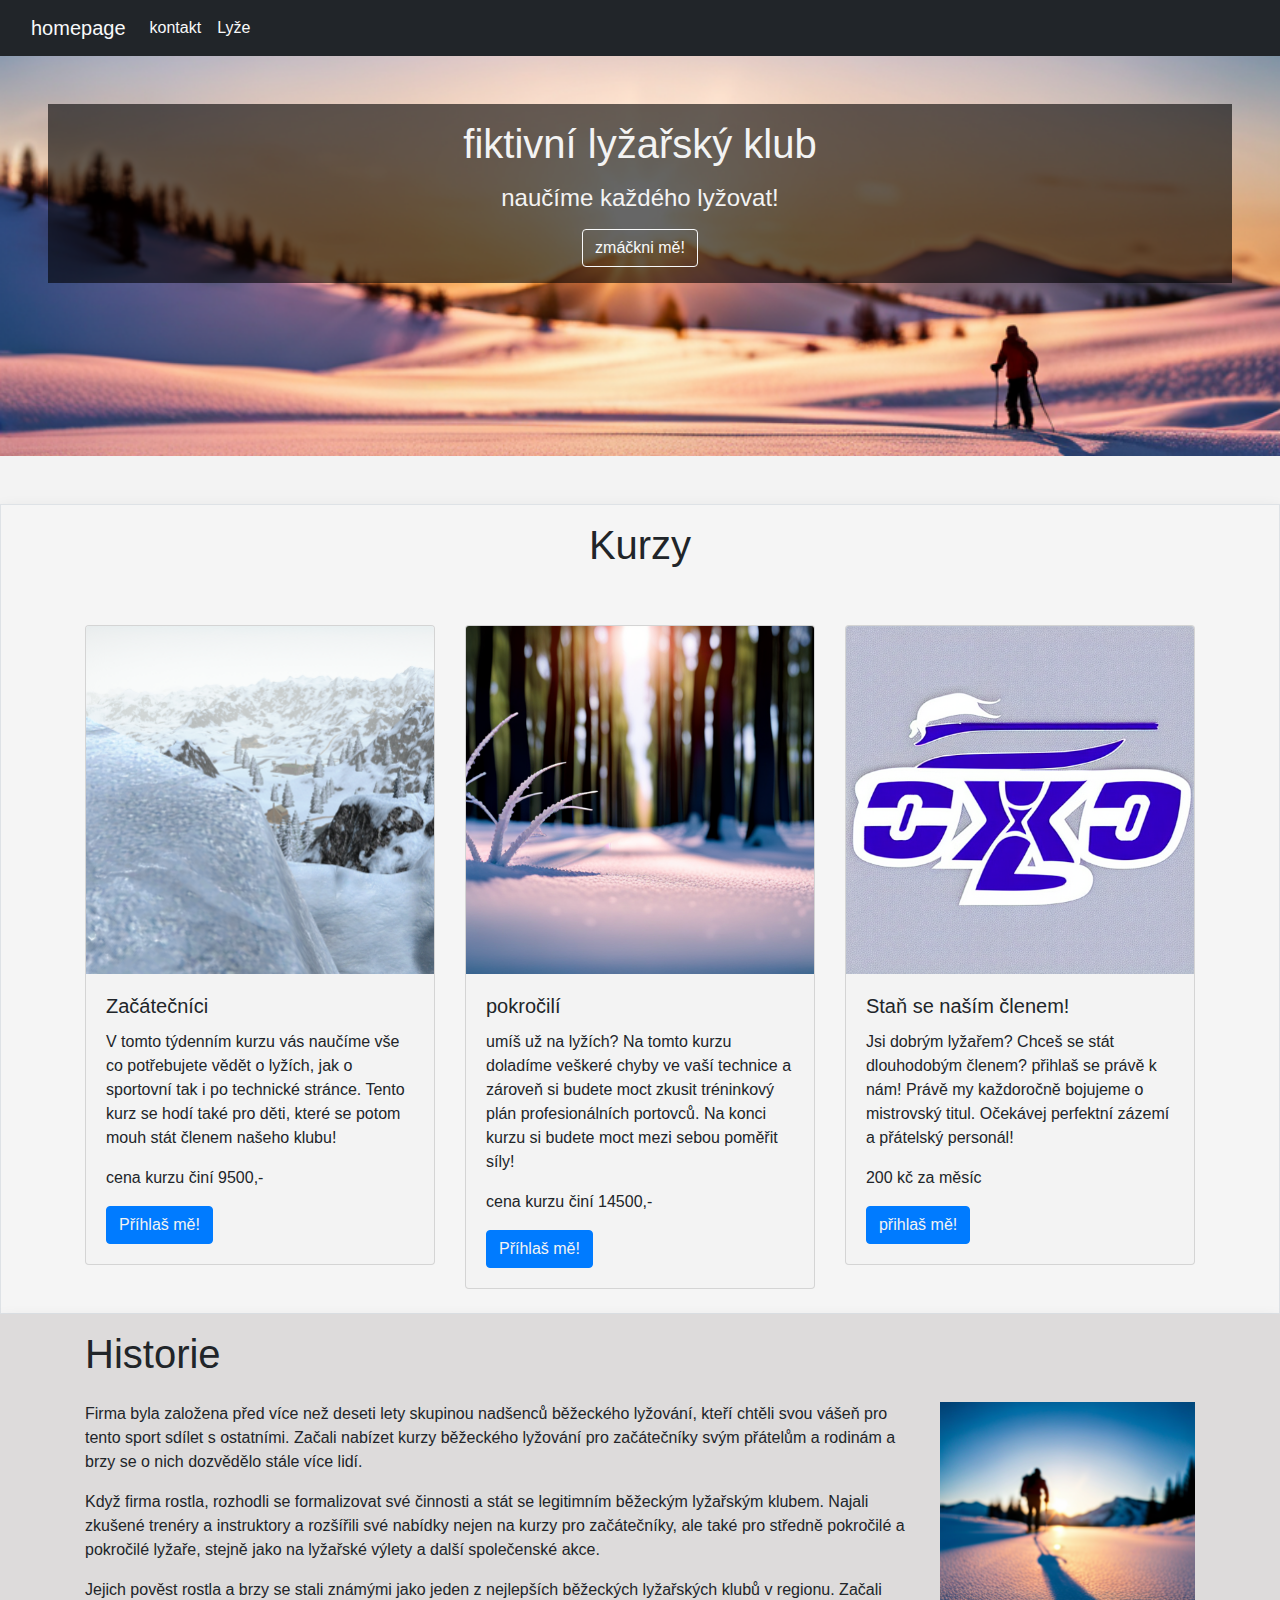
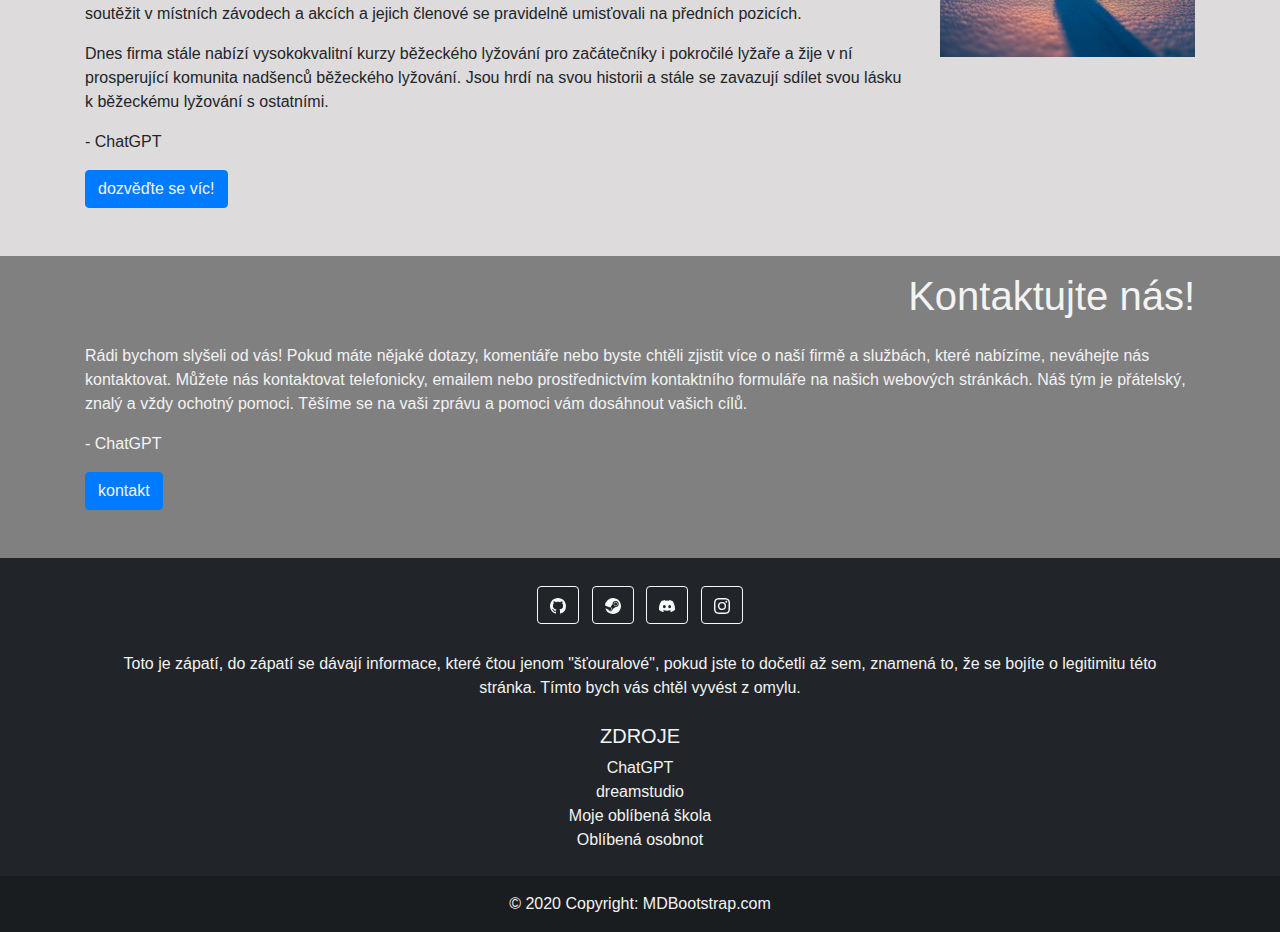
<file: index.html>
<!DOCTYPE html>
<html lang="en">

<head>

    <meta charset="UTF-8">
    <meta http-equiv="X-UA-Compatible" content="IE=edge">
    <meta name="viewport" content="width=device-width, initial-scale=1.0">
    <title>homepage</title>
   <link rel="stylesheet" href="./bootstrap.min.css">
        <script src="kontak.js"></script>
        <link rel="stylesheet" href="./style.css">      


<body>
  
    <!-- bootstrap link -->
    <script src="https://cdn.jsdelivr.net/npm/bootstrap@5.2.3/dist/js/bootstrap.bundle.min.js"
        integrity="sha384-kenU1KFdBIe4zVF0s0G1M5b4hcpxyD9F7jL+jjXkk+Q2h455rYXK/7HAuoJl+0I4"
        crossorigin="anonymous"></script>


    <!-- navbar -->
    <nav class="navbar navbar-expand-lg bg-body-tertiary navbar-dark bg-dark">
        <div class="container-fluid ps-5">
            <a class="navbar-brand text-light" href="index.html">homepage</a>
            <button class="navbar-toggler  " type="button" data-bs-toggle="collapse" data-bs-target="#navbarNavDropdown"
                aria-controls="navbarNavDropdown" aria-expanded="false" aria-label="Toggle navigation">
                <span class="navbar-toggler-icon text-white"></span>
            </button>
            <div class="collapse navbar-collapse " id="navbarNavDropdown">
                <ul class="navbar-nav">
                    <li class="nav-item">
                        <a class="nav-link active text-secondary text-light" aria-current="page"
                            href="./sekundarnistranka.html">kontakt</a>
                    </li>
                    <li class="nav-item">
                        <a class="nav-link active text-light" aria-current="page" href="./dalsistarnka.html">Lyže</a>
                    </li>
              
                </ul>
            </div>
        </div>
    </nav>



    <header>
      

        <div class="p-5 text-center bg-image mb-5" style="
          background-image: url('./assets/images/niceski.png');
          height: 400px;
          
        ">
          
            <div class="mask" style="background-color: rgba(0, 0, 0, 0.6);">
              
                <div class="d-flex justify-content-center align-items-center h-100">
                    <div class="text-white">
                      

                      <div class="container py-3">
                        <h1 class="mb-3">fiktivní lyžařský klub</h1>
                        <h4 class="mb-3">naučíme každého lyžovat!</h4>
                        
                        <button class="btn btn-outline-light" onClick="playMyAudio()">zmáčkni mě!</button>
                      </div>
                        
                    </div>
                </div>
              
            </div>
        </div>

    </header>


<section class="container-fluid shadow border" style="background-color: whitesmoke;">
    
      <div class="container">
            <div class="d-flex justify-content-center pt-3 h-100">
              <h1 >Kurzy</h1>
            </div>
        <div class="row justify-content-evenly collum-gap-3">

            <div class="col-sm-12 col-md-6 col-lg-4  mt-5">
                <div class="card" style="width: 100%;">
                    <img src="./assets/images/sněžka.png" class="card-img-top" alt="...">
                    <div class="card-body">
                        <h5 class="card-title">Začátečníci</h5>
                        <p class="card-text">V tomto týdenním kurzu vás naučíme vše co potřebujete vědět o lyžích, jak o sportovní tak i po technické stránce. Tento kurz se hodí také pro děti, které se potom mouh stát členem našeho klubu!</p>
                        <p class="fw-light">cena kurzu činí 9500,-</p>
                        <a href="./dalsistarnka.html" class="btn btn-primary">Příhlaš mě!</a>
                    </div>
                </div>
            </div>

            <div class="col-sm-12 col-md-6 col-lg-4 mt-5">
                <div class="card" style="width: 100%;">
                    <img src="./assets/images/rano.png" class="card-img-top" alt="...">
                    <div class="card-body">
                        <h5 class="card-title">pokročilí</h5>
                        <p class="card-text"> umíš už na lyžích? Na tomto kurzu doladíme veškeré chyby ve vaší technice a zároveň si budete moct zkusit tréninkový plán profesionálních portovců. Na konci kurzu si budete moct mezi sebou poměřit síly!</p>
                        <p class="fw-light">cena kurzu činí 14500,-</p>
                        <a href="./dalsistarnka.html" class="btn btn-primary">Příhlaš mě!</a>
                    </div>
                </div>
            </div>

            <div class="col-sm-12 col-md-6 col-lg-4 my-5">
                <div class="card" style="width: 100%;">
                    <img src="./assets/images/mojeGenerovaneObratky/logo.png" class="card-img-top" alt="...">
                    <div class="card-body">
                        <h5 class="card-title">Staň se naším členem!</h5>
                        <p class="card-text">Jsi dobrým lyžařem? Chceš se stát dlouhodobým členem? přihlaš se právě k nám! Právě my každoročně bojujeme o mistrovský titul. Očekávej perfektní zázemí a přátelský personál!</p>
                        <p class="fw-light">200 kč za měsíc</p>
                        <a href="./dalsistarnka.html" class="btn btn-primary">přihlaš mě!</a>
                    </div>
                </div>
            </div>

        </div>
      </div>
    
  </section>

  <section class="container-fluid shadow " style="background-color: rgb(221, 219, 219);">

  <div class="container">
    <div class="d-flex py-3 ms-3 h-100">
      <h1>Historie</h1>
    </div>
      <div class="row">
        <article class="col-lg-9 col-md-12">
          
          <p>Firma byla založena před více než deseti lety skupinou nadšenců běžeckého lyžování, kteří chtěli svou vášeň pro tento sport sdílet s ostatními. Začali nabízet kurzy běžeckého lyžování pro začátečníky svým přátelům a rodinám a brzy se o nich dozvědělo stále více lidí.</p>

          <p>Když firma rostla, rozhodli se formalizovat své činnosti a stát se legitimním běžeckým lyžařským klubem. Najali zkušené trenéry a instruktory a rozšířili své nabídky nejen na kurzy pro začátečníky, ale také pro středně pokročilé a pokročilé lyžaře, stejně jako na lyžařské výlety a další společenské akce.</p>
          
          <p>Jejich pověst rostla a brzy se stali známými jako jeden z nejlepších běžeckých lyžařských klubů v regionu. Začali soutěžit v místních závodech a akcích a jejich členové se pravidelně umisťovali na předních pozicích.</p>
          
          <p> Dnes firma stále nabízí vysokokvalitní kurzy běžeckého lyžování pro začátečníky i pokročilé lyžaře a žije v ní prosperující komunita nadšenců běžeckého lyžování. Jsou hrdí na svou historii a stále se zavazují sdílet svou lásku k běžeckému lyžování s ostatními.</p>
        <div class="float-start">

          <p class="fw-light fst-italic ms-4"> - ChatGPT</p>
        </div>
          <div class="float-end mb-5">
            <a href="./dalsistarnka.html" class="btn btn-primary">dozvěďte se víc!</a>
          </div>
        </article>
        <div class="col-lg-3 col-md-12 mb-5"> <img src="./assets/images/XCskier.png" alt="" style="width: 100%;"></div>
      </div>
  </div>



</section>


<section class="text-white">

<div class="container-fluid" style="background-color: gray;">
  <div class="container">
      <div class="d-flex justify-content-end py-3  me-5">
        <h1 >Kontaktujte nás!</h1>
      </div>
      
      <article class="clearfix"> 
        <p>
          Rádi bychom slyšeli od vás! Pokud máte nějaké dotazy, komentáře nebo byste chtěli zjistit více o naší firmě a službách, které nabízíme, neváhejte nás kontaktovat. Můžete nás kontaktovat telefonicky, emailem nebo prostřednictvím kontaktního formuláře na našich webových stránkách. Náš tým je přátelský, znalý a vždy ochotný pomoci. Těšíme se na vaši zprávu a pomoci vám dosáhnout vašich cílů.
        </p>

      <div class="float-start">
        <p class="fw-light fst-italic ms-4"> - ChatGPT</p>
      </div>

      <div class="float-end pb-5 me-5">
        <a href="./sekundarnistranka.html" class="btn btn-primary">kontakt</a>
      </div>
    </article>

  </div>
</div>












</section>







   <!-- Footer -->
<footer class="bg-dark text-center text-white">
    <!-- Grid container -->
    <div class="container p-4">
      <!-- Section: Social media -->
      <section class="mb-4">
      
  
       
        <!-- git -->
        <a class="btn btn-outline-light btn-floating m-1" href="https://github.com/Kvalitnipreclik" role="button">
          <svg xmlns="http://www.w3.org/2000/svg" width="16" height="16" fill="currentColor" class="bi bi-github" viewBox="0 0 16 16">
            <path d="M8 0C3.58 0 0 3.58 0 8c0 3.54 2.29 6.53 5.47 7.59.4.07.55-.17.55-.38 0-.19-.01-.82-.01-1.49-2.01.37-2.53-.49-2.69-.94-.09-.23-.48-.94-.82-1.13-.28-.15-.68-.52-.01-.53.63-.01 1.08.58 1.23.82.72 1.21 1.87.87 2.33.66.07-.52.28-.87.51-1.07-1.78-.2-3.64-.89-3.64-3.95 0-.87.31-1.59.82-2.15-.08-.2-.36-1.02.08-2.12 0 0 .67-.21 2.2.82.64-.18 1.32-.27 2-.27.68 0 1.36.09 2 .27 1.53-1.04 2.2-.82 2.2-.82.44 1.1.16 1.92.08 2.12.51.56.82 1.27.82 2.15 0 3.07-1.87 3.75-3.65 3.95.29.25.54.73.54 1.48 0 1.07-.01 1.93-.01 2.2 0 .21.15.46.55.38A8.012 8.012 0 0 0 16 8c0-4.42-3.58-8-8-8z"/>
          </svg>
        </a>
  
        <!-- steam -->
        <a class="btn btn-outline-light btn-floating m-1" href="https://steamcommunity.com/profiles/76561198366047473" role="button">
          <svg xmlns="http://www.w3.org/2000/svg" width="16" height="16" fill="currentColor" class="bi bi-steam" viewBox="0 0 16 16">
            <path d="M.329 10.333A8.01 8.01 0 0 0 7.99 16C12.414 16 16 12.418 16 8s-3.586-8-8.009-8A8.006 8.006 0 0 0 0 7.468l.003.006 4.304 1.769A2.198 2.198 0 0 1 5.62 8.88l1.96-2.844-.001-.04a3.046 3.046 0 0 1 3.042-3.043 3.046 3.046 0 0 1 3.042 3.043 3.047 3.047 0 0 1-3.111 3.044l-2.804 2a2.223 2.223 0 0 1-3.075 2.11 2.217 2.217 0 0 1-1.312-1.568L.33 10.333Z"/>
            <path d="M4.868 12.683a1.715 1.715 0 0 0 1.318-3.165 1.705 1.705 0 0 0-1.263-.02l1.023.424a1.261 1.261 0 1 1-.97 2.33l-.99-.41a1.7 1.7 0 0 0 .882.84Zm3.726-6.687a2.03 2.03 0 0 0 2.027 2.029 2.03 2.03 0 0 0 2.027-2.029 2.03 2.03 0 0 0-2.027-2.027 2.03 2.03 0 0 0-2.027 2.027Zm2.03-1.527a1.524 1.524 0 1 1-.002 3.048 1.524 1.524 0 0 1 .002-3.048Z"/>
          </svg>
        </a>
  
       
  
        <!-- dis -->
        <a class="btn btn-outline-light btn-floating m-1" href="https://discord.gg/RTRDpWV35J" role="button">
          <svg xmlns="http://www.w3.org/2000/svg" width="16" height="16" fill="currentColor" class="bi bi-discord" viewBox="0 0 16 16">
            <path d="M13.545 2.907a13.227 13.227 0 0 0-3.257-1.011.05.05 0 0 0-.052.025c-.141.25-.297.577-.406.833a12.19 12.19 0 0 0-3.658 0 8.258 8.258 0 0 0-.412-.833.051.051 0 0 0-.052-.025c-1.125.194-2.22.534-3.257 1.011a.041.041 0 0 0-.021.018C.356 6.024-.213 9.047.066 12.032c.001.014.01.028.021.037a13.276 13.276 0 0 0 3.995 2.02.05.05 0 0 0 .056-.019c.308-.42.582-.863.818-1.329a.05.05 0 0 0-.01-.059.051.051 0 0 0-.018-.011 8.875 8.875 0 0 1-1.248-.595.05.05 0 0 1-.02-.066.051.051 0 0 1 .015-.019c.084-.063.168-.129.248-.195a.05.05 0 0 1 .051-.007c2.619 1.196 5.454 1.196 8.041 0a.052.052 0 0 1 .053.007c.08.066.164.132.248.195a.051.051 0 0 1-.004.085 8.254 8.254 0 0 1-1.249.594.05.05 0 0 0-.03.03.052.052 0 0 0 .003.041c.24.465.515.909.817 1.329a.05.05 0 0 0 .056.019 13.235 13.235 0 0 0 4.001-2.02.049.049 0 0 0 .021-.037c.334-3.451-.559-6.449-2.366-9.106a.034.034 0 0 0-.02-.019Zm-8.198 7.307c-.789 0-1.438-.724-1.438-1.612 0-.889.637-1.613 1.438-1.613.807 0 1.45.73 1.438 1.613 0 .888-.637 1.612-1.438 1.612Zm5.316 0c-.788 0-1.438-.724-1.438-1.612 0-.889.637-1.613 1.438-1.613.807 0 1.451.73 1.438 1.613 0 .888-.631 1.612-1.438 1.612Z"/>
          </svg>
        </a>
     
<!-- ig -->
      <a class="btn btn-outline-light btn-floating m-1" href="https://www.instagram.com/kouzelna_skolka____/" role="button">
        <svg xmlns="http://www.w3.org/2000/svg" width="16" height="16" fill="currentColor" class="bi bi-instagram" viewBox="0 0 16 16">
          <path d="M8 0C5.829 0 5.556.01 4.703.048 3.85.088 3.269.222 2.76.42a3.917 3.917 0 0 0-1.417.923A3.927 3.927 0 0 0 .42 2.76C.222 3.268.087 3.85.048 4.7.01 5.555 0 5.827 0 8.001c0 2.172.01 2.444.048 3.297.04.852.174 1.433.372 1.942.205.526.478.972.923 1.417.444.445.89.719 1.416.923.51.198 1.09.333 1.942.372C5.555 15.99 5.827 16 8 16s2.444-.01 3.298-.048c.851-.04 1.434-.174 1.943-.372a3.916 3.916 0 0 0 1.416-.923c.445-.445.718-.891.923-1.417.197-.509.332-1.09.372-1.942C15.99 10.445 16 10.173 16 8s-.01-2.445-.048-3.299c-.04-.851-.175-1.433-.372-1.941a3.926 3.926 0 0 0-.923-1.417A3.911 3.911 0 0 0 13.24.42c-.51-.198-1.092-.333-1.943-.372C10.443.01 10.172 0 7.998 0h.003zm-.717 1.442h.718c2.136 0 2.389.007 3.232.046.78.035 1.204.166 1.486.275.373.145.64.319.92.599.28.28.453.546.598.92.11.281.24.705.275 1.485.039.843.047 1.096.047 3.231s-.008 2.389-.047 3.232c-.035.78-.166 1.203-.275 1.485a2.47 2.47 0 0 1-.599.919c-.28.28-.546.453-.92.598-.28.11-.704.24-1.485.276-.843.038-1.096.047-3.232.047s-2.39-.009-3.233-.047c-.78-.036-1.203-.166-1.485-.276a2.478 2.478 0 0 1-.92-.598 2.48 2.48 0 0 1-.6-.92c-.109-.281-.24-.705-.275-1.485-.038-.843-.046-1.096-.046-3.233 0-2.136.008-2.388.046-3.231.036-.78.166-1.204.276-1.486.145-.373.319-.64.599-.92.28-.28.546-.453.92-.598.282-.11.705-.24 1.485-.276.738-.034 1.024-.044 2.515-.045v.002zm4.988 1.328a.96.96 0 1 0 0 1.92.96.96 0 0 0 0-1.92zm-4.27 1.122a4.109 4.109 0 1 0 0 8.217 4.109 4.109 0 0 0 0-8.217zm0 1.441a2.667 2.667 0 1 1 0 5.334 2.667 2.667 0 0 1 0-5.334z"/>
        </svg>
        </a>
      </section>
      <!-- Section: Social media -->
  
      <!-- Section: Form -->
     
  
           
  
         
      <!-- Section: Form -->
  
      <!-- Section: Text -->
      <section class="mb-4">
        <p>
          Toto je zápatí, do zápatí se dávají informace, které čtou jenom "šťouralové", pokud jste to dočetli až sem, znamená to, že se bojíte o legitimitu této stránka. Tímto bych vás chtěl vyvést z omylu.
        </p>
      </section>
      <!-- Section: Text -->
  
      <!-- Section: Links -->
      <section class="">
        <!--Grid row-->
        <div class="row justify-content-center">
          <!--Grid column-->
          <div class=" mb-4 mb-md-0">
            <h5 class="text-uppercase">Zdroje</h5>
  
            <ul class="list-unstyled mb-0">
              <li>
                <a href="https://openai.com/blog/chatgpt" class="text-white">ChatGPT</a>
              </li>
              <li>
                <a href="https://beta.dreamstudio.ai/generate" class="text-white">dreamstudio</a>
              </li>
              <li>
                <a href="https://pslib.cz/" class="text-white">Moje oblíbená škola</a>
              </li>
              <li>
                <a href="https://github.com/MichalStehlik" class="text-white">Oblíbená osobnot</a>
              </li>
            </ul>
          </div>
          <!--Grid column-->
  
          
          <!--Grid column-->
        </div>
        <!--Grid row-->
      </section>
      <!-- Section: Links -->
    </div>
    <!-- Grid container -->
  
    <!-- Copyright -->
    <div class="text-center p-3" style="background-color: rgba(0, 0, 0, 0.2);">
      © 2020 Copyright:
      <a class="text-white" href="https://mdbootstrap.com/">MDBootstrap.com</a>
    </div>
    <!-- Copyright -->
  </footer>
  <!-- Footer -->
</body>
</file>
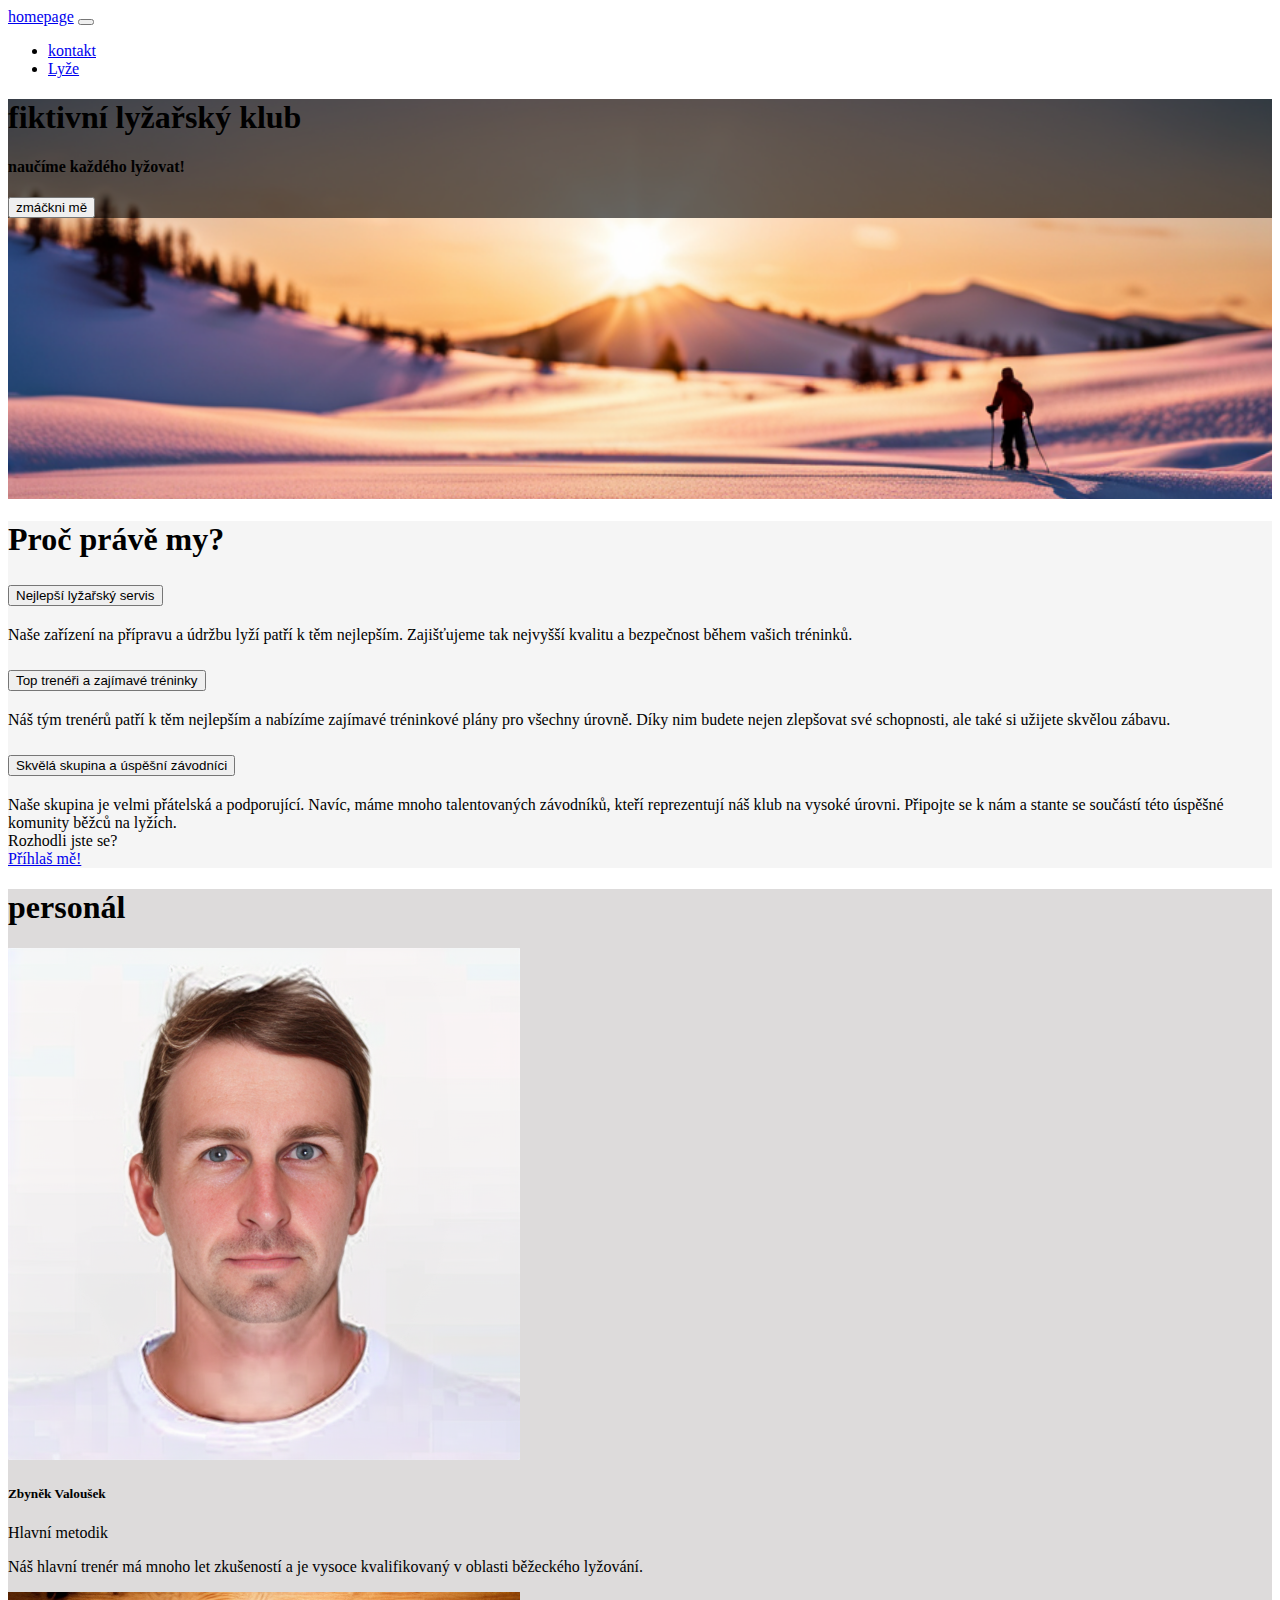
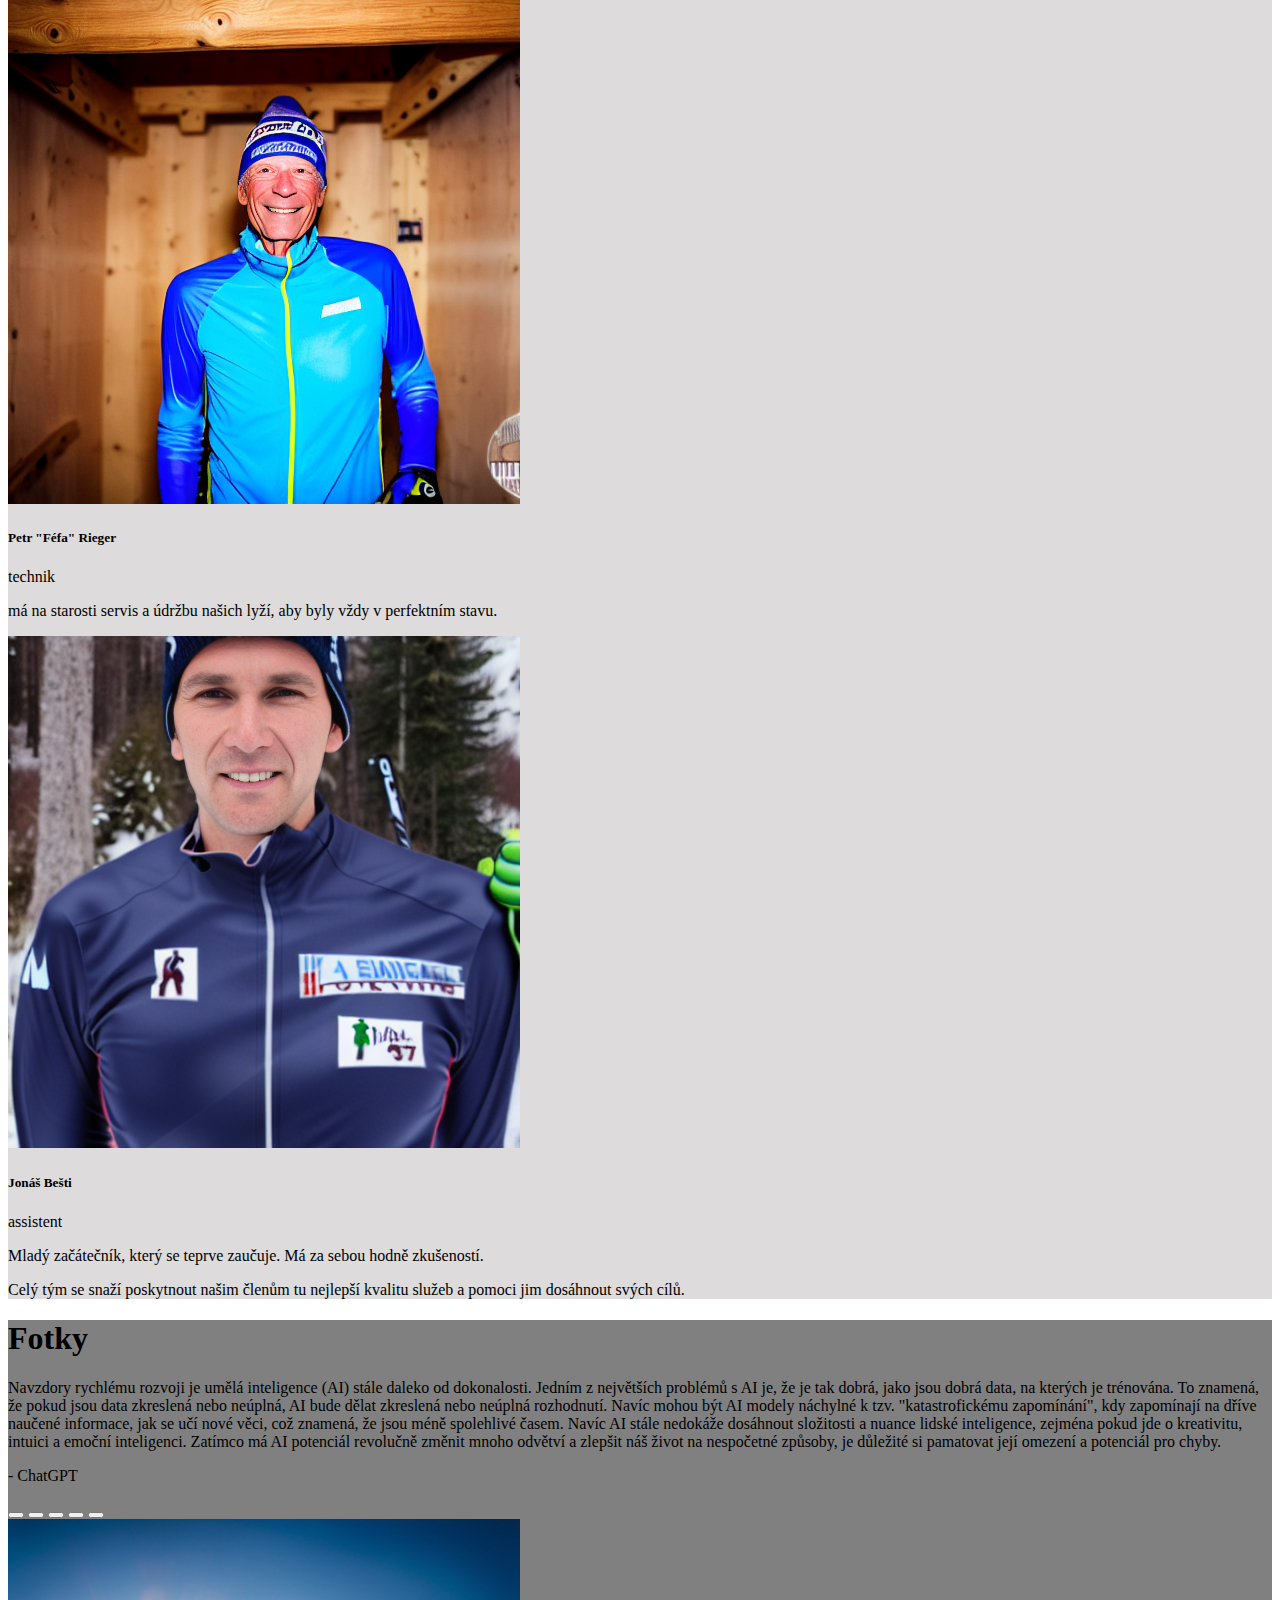
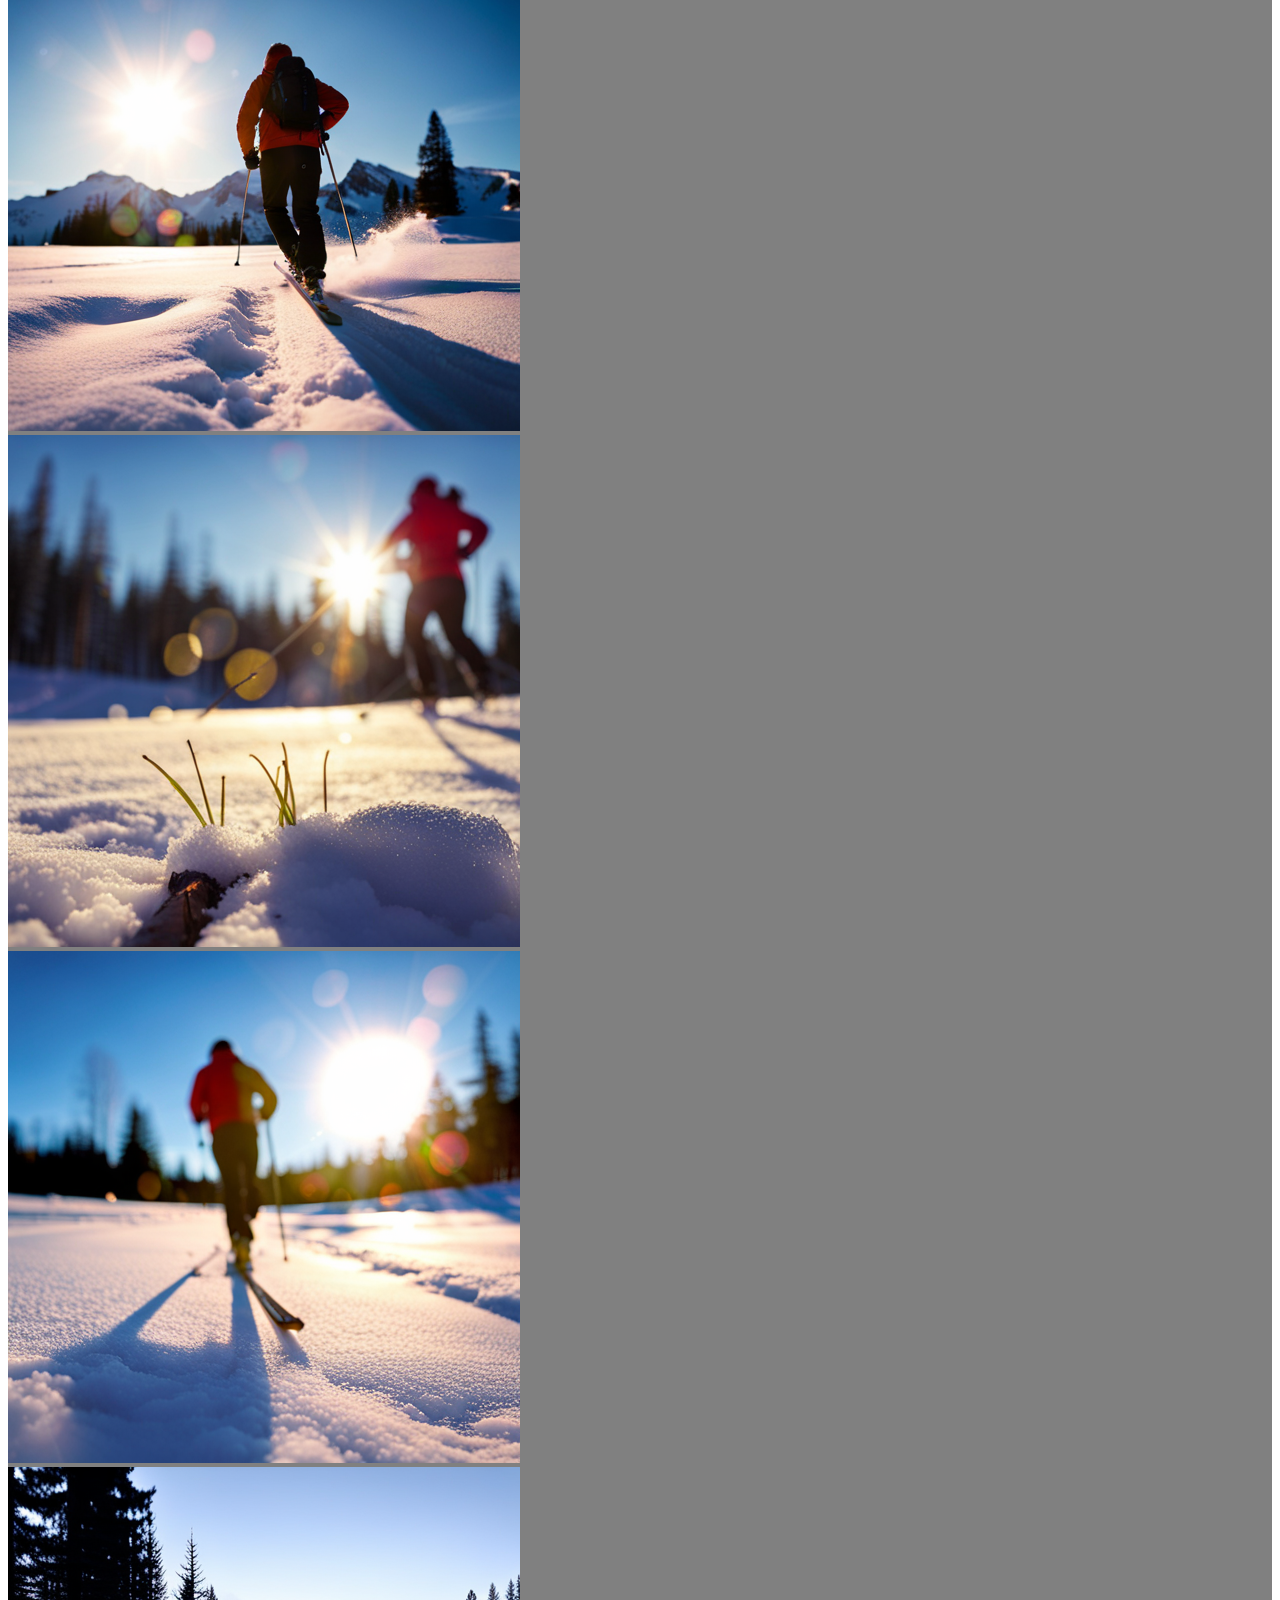
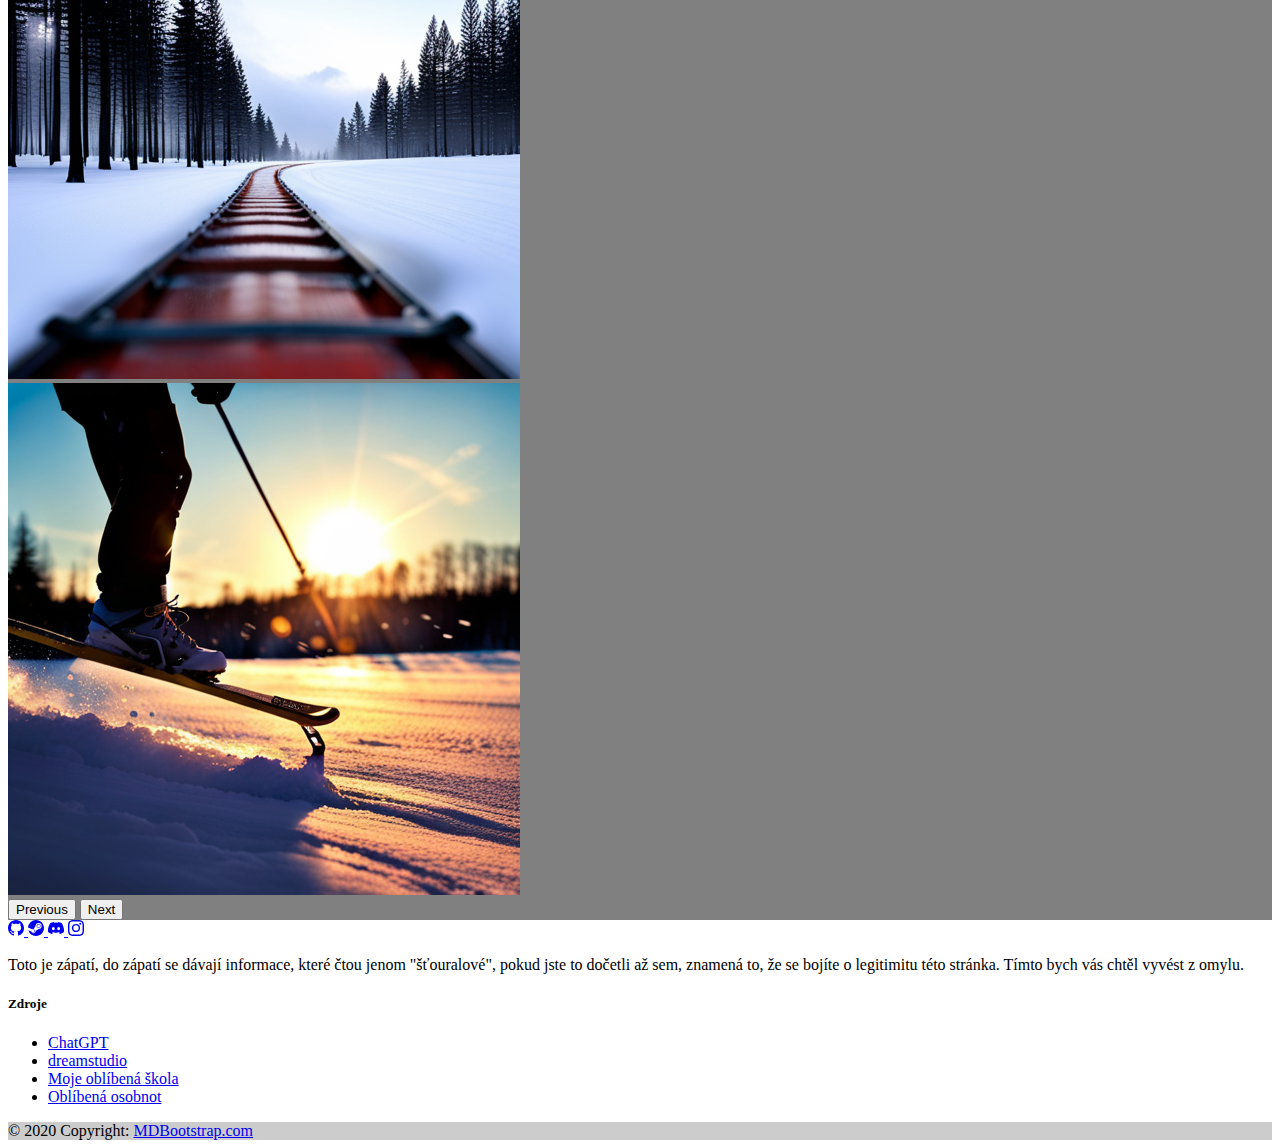
<file: dalsistarnka.html>
<!DOCTYPE html>
<html lang="en">

<head>

    <meta charset="UTF-8">
    <meta http-equiv="X-UA-Compatible" content="IE=edge">
    <meta name="viewport" content="width=device-width, initial-scale=1.0">
    <title>lyže</title>
    <link href="https://cdn.jsdelivr.net/npm/bootstrap@5.2.3/dist/css/bootstrap.min.css" rel="stylesheet"
        integrity="sha384-rbsA2VBKQhggwzxH7pPCaAqO46MgnOM80zW1RWuH61DGLwZJEdK2Kadq2F9CUG65" crossorigin="anonymous">
        <script src="kontak.js"></script>
        <link rel="stylesheet" href="./style.css">      
       
</head>

<body>
  <audio src="./assets/music/franceso.mp3" id="myAudio"></audio>
    <!-- bootstrap link -->
    <script src="https://cdn.jsdelivr.net/npm/bootstrap@5.2.3/dist/js/bootstrap.bundle.min.js"
        integrity="sha384-kenU1KFdBIe4zVF0s0G1M5b4hcpxyD9F7jL+jjXkk+Q2h455rYXK/7HAuoJl+0I4"
        crossorigin="anonymous"></script>


    <!-- navbar -->
    <nav class="navbar navbar-expand-lg bg-body-tertiary navbar-dark bg-dark">
        <div class="container-fluid ps-5">
            <a class="navbar-brand text-light" href="index.html">homepage</a>
            <button class="navbar-toggler  " type="button" data-bs-toggle="collapse" data-bs-target="#navbarNavDropdown"
                aria-controls="navbarNavDropdown" aria-expanded="false" aria-label="Toggle navigation">
                <span class="navbar-toggler-icon text-white"></span>
            </button>
            <div class="collapse navbar-collapse " id="navbarNavDropdown">
                <ul class="navbar-nav">
                    <li class="nav-item">
                        <a class="nav-link active text-secondary text-light" aria-current="page"
                            href="./sekundarnistranka.html">kontakt</a>
                    </li>
                    <li class="nav-item">
                        <a class="nav-link active text-light" aria-current="page" href="./dalsistarnka.html">Lyže</a>
                    </li>
                
                </ul>
            </div>
        </div>
    </nav>



    <header>
     

      <div class="p-5 text-center bg-image mb-5" style="
        background-image: url('./assets/images/niceski.png');
        height: 400px;
        
      ">
        
          <div class="mask" style="background-color: rgba(0, 0, 0, 0.6);">
            
              <div class="d-flex justify-content-center align-items-center h-100">
                  <div class="text-white">
                    

                    <div class="container py-3">
                      <h1 class="mb-3">fiktivní lyžařský klub</h1>
                      <h4 class="mb-3">naučíme každého lyžovat!</h4>
                      
                      <button class="btn btn-outline-light" onClick="playMyAudio()">zmáčkni mě</button>
                    </div>
                      
                  </div>
              </div>
            
          </div>
      </div>

  </header>

<section class="container-fluid shadow border" style="background-color: whitesmoke;">
<div class="container text-center pt-3">
  <h1> Proč právě my?</h1>
</div>
<div class="container my-5">
  <div class="accordion" id="accordionExample">
  <div class="accordion-item">
    <h2 class="accordion-header">
      <button class="accordion-button" type="button" data-bs-toggle="collapse" data-bs-target="#collapseOne" aria-expanded="true" aria-controls="collapseOne">
        Nejlepší lyžařský servis
      </button>
    </h2>
    <div id="collapseOne" class="accordion-collapse collapse show" data-bs-parent="#accordionExample">
      <div class="accordion-body">
        Naše zařízení na přípravu a údržbu lyží patří k těm nejlepším. Zajišťujeme tak nejvyšší kvalitu a bezpečnost během vašich tréninků.
      </div>
    </div>
  </div>
  <div class="accordion-item">
    <h2 class="accordion-header">
      <button class="accordion-button collapsed" type="button" data-bs-toggle="collapse" data-bs-target="#collapseTwo" aria-expanded="false" aria-controls="collapseTwo">
        Top trenéři a zajímavé tréninky
      </button>
    </h2>
    <div id="collapseTwo" class="accordion-collapse collapse" data-bs-parent="#accordionExample">
      <div class="accordion-body">
        Náš tým trenérů patří k těm nejlepším a nabízíme zajímavé tréninkové plány pro všechny úrovně. Díky nim budete nejen zlepšovat své schopnosti, ale také si užijete skvělou zábavu.
      </div>
    </div>
  </div>
  <div class="accordion-item">
    <h2 class="accordion-header">
      <button class="accordion-button collapsed" type="button" data-bs-toggle="collapse" data-bs-target="#collapseThree" aria-expanded="false" aria-controls="collapseThree">
        Skvělá skupina a úspěšní závodníci
      </button>
    </h2>
    <div id="collapseThree" class="accordion-collapse collapse" data-bs-parent="#accordionExample">
      <div class="accordion-body">
        Naše skupina je velmi přátelská a podporující. Navíc, máme mnoho talentovaných závodníků, kteří reprezentují náš klub na vysoké úrovni. Připojte se k nám a stante se součástí této úspěšné komunity běžců na lyžích.
      </div>
    </div>
  </div>
</div>
</div>


<div class="row justify-content-center px-2">
<div class="col-lg-8 col-md-10 col-sm-12 pb-5">
  <div class="alert alert-dark row" role="alert">
    <div class="col-6 text-start">
      Rozhodli jste se? 
    </div>
    <div class="col-6 text-end">
      <a href="./dalsistarnka.html" class="btn btn-primary">Příhlaš mě!</a>
    </div>
  </div>
</div>
</div>

</section>


<section class="container-fluid shadow " style="background-color: rgb(221, 219, 219);">

      <div class="d-flex justify-content-end py-3  me-5">
        <h1 >personál</h1>
      </div>
    <div class="container ">
      <div class="row justify-content-evenly collum-gap-3">

        <div class="col-sm-12 col-md-6 col-lg-4  mt-5">
            <div class="card" style="width: 100%;">
                <img src="./assets/images/mojeGenerovaneObratky/hlavniTrener.png" class="card-img-top" alt="...">
                <div class="card-body">
                    <h5 class="card-title">Zbyněk Valoušek</h5>
                    <p class="fw-light">Hlavní metodik</p>
                    <p class="card-text">Náš hlavní trenér má mnoho let zkušeností a je vysoce kvalifikovaný v oblasti běžeckého lyžování. </p>
                    
                  
                </div>
            </div>
        </div>

        <div class="col-sm-12 col-md-6 col-lg-4 mt-5">
            <div class="card" style="width: 100%;">
                <img src="./assets/images/mojeGenerovaneObratky/serviceMan.png" class="card-img-top" alt="...">
                <div class="card-body">
                    <h5 class="card-title">Petr "Féfa" Rieger</h5>
                    <p class="fw-light">technik</p>
                    <p class="card-text"> má na starosti servis a údržbu našich lyží, aby byly vždy v perfektním stavu.</p>
                  
                  
                </div>
            </div>
        </div>

        <div class="col-sm-12 col-md-6 col-lg-4 my-5">
            <div class="card" style="width: 100%;">
                <img src="./assets/images/mojeGenerovaneObratky/assistanTrener.png" class="card-img-top" alt="...">
                <div class="card-body">
                    <h5 class="card-title">Jonáš Bešti</h5>
                    <p class="fw-light">assistent</p>
                    <p class="card-text">Mladý začátečník, který se teprve zaučuje. Má za sebou hodně zkušeností. </p>
                    
                   
                </div>
            </div>
        </div>
      </div>


      
     

    </div>


    <div class="row justify-content-center mt-5  ">
      <div class="col-lg-8 col-md-10 col-sm-12 pb-5 px-4">
        <div class="alert alert-dark row" role="alert">
          
            Celý tým se snaží poskytnout našim členům tu nejlepší kvalitu služeb a pomoci jim dosáhnout svých cílů.
          
         
        </div>
      </div>
      </div>


</section>




<section class="container-fluid shadow text-light" style="background-color: gray;">

 <div class="container pt-5">
  <div class="d-flex py-3 ms-3 h-100">
    <h1>Fotky</h1>
  </div>
  Navzdory rychlému rozvoji je umělá inteligence (AI) stále daleko od dokonalosti. Jedním z největších problémů s AI je, že je tak dobrá, jako jsou dobrá data, na kterých je trénována. To znamená, že pokud jsou data zkreslená nebo neúplná, AI bude dělat zkreslená nebo neúplná rozhodnutí. Navíc mohou být AI modely náchylné k tzv. "katastrofickému zapomínání", kdy zapomínají na dříve naučené informace, jak se učí nové věci, což znamená, že jsou méně spolehlivé časem. Navíc AI stále nedokáže dosáhnout složitosti a nuance lidské inteligence, zejména pokud jde o kreativitu, intuici a emoční inteligenci. Zatímco má AI potenciál revolučně změnit mnoho odvětví a zlepšit náš život na nespočetné způsoby, je důležité si pamatovat její omezení a potenciál pro chyby.
  <p class="fw-light fst-italic ms-4"> - ChatGPT</p>

<div class="container  col-lg-8 col-md-12 col-sm-12 py-5">
  <div id="carouselExampleIndicators" class="carousel slide">
    <div class="carousel-indicators">
      <button type="button" data-bs-target="#carouselExampleIndicators" data-bs-slide-to="0" class="active" aria-current="true" aria-label="Slide 1"></button>
      <button type="button" data-bs-target="#carouselExampleIndicators" data-bs-slide-to="1" aria-label="Slide 2"></button>
      <button type="button" data-bs-target="#carouselExampleIndicators" data-bs-slide-to="2" aria-label="Slide 3"></button>
      <button type="button" data-bs-target="#carouselExampleIndicators" data-bs-slide-to="3" aria-label="Slide 4"></button>
      <button type="button" data-bs-target="#carouselExampleIndicators" data-bs-slide-to="4" aria-label="Slide 5"></button>
    </div>
    <div class="carousel-inner">
      <div class="carousel-item active">
        <img src="./assets/images/carousel/carouselItem2.png" class="d-block w-100" alt="...">
      </div>
      <div class="carousel-item">
        <img src="./assets/images/carousel/carouselItem1.png" class="d-block w-100" alt="...">
      </div>
      <div class="carousel-item">
        <img src="./assets/images/carousel/carouselItem3.png" class="d-block w-100" alt="...">
      </div>
      <div class="carousel-item">
        <img src="./assets/images/carousel/carouselItem4.png" class="d-block w-100" alt="...">
      </div>
      <div class="carousel-item">
        <img src="./assets/images/carousel/carouselItem5.png" class="d-block w-100" alt="...">
      </div>
    </div>
    <button class="carousel-control-prev" type="button" data-bs-target="#carouselExampleIndicators" data-bs-slide="prev">
      <span class="carousel-control-prev-icon" aria-hidden="true"></span>
      <span class="visually-hidden">Previous</span>
    </button>
    <button class="carousel-control-next" type="button" data-bs-target="#carouselExampleIndicators" data-bs-slide="next">
      <span class="carousel-control-next-icon" aria-hidden="true"></span>
      <span class="visually-hidden">Next</span>
    </button>
  </div>
</div>

</div> 

</section>






  <!-- Footer -->
<footer class="bg-dark text-center text-white">
  <!-- Grid container -->
  <div class="container p-4">
    <!-- Section: Social media -->
    <section class="mb-4">
    

     
      <!-- git -->
      <a class="btn btn-outline-light btn-floating m-1" href="https://github.com/Kvalitnipreclik" role="button">
        <svg xmlns="http://www.w3.org/2000/svg" width="16" height="16" fill="currentColor" class="bi bi-github" viewBox="0 0 16 16">
          <path d="M8 0C3.58 0 0 3.58 0 8c0 3.54 2.29 6.53 5.47 7.59.4.07.55-.17.55-.38 0-.19-.01-.82-.01-1.49-2.01.37-2.53-.49-2.69-.94-.09-.23-.48-.94-.82-1.13-.28-.15-.68-.52-.01-.53.63-.01 1.08.58 1.23.82.72 1.21 1.87.87 2.33.66.07-.52.28-.87.51-1.07-1.78-.2-3.64-.89-3.64-3.95 0-.87.31-1.59.82-2.15-.08-.2-.36-1.02.08-2.12 0 0 .67-.21 2.2.82.64-.18 1.32-.27 2-.27.68 0 1.36.09 2 .27 1.53-1.04 2.2-.82 2.2-.82.44 1.1.16 1.92.08 2.12.51.56.82 1.27.82 2.15 0 3.07-1.87 3.75-3.65 3.95.29.25.54.73.54 1.48 0 1.07-.01 1.93-.01 2.2 0 .21.15.46.55.38A8.012 8.012 0 0 0 16 8c0-4.42-3.58-8-8-8z"/>
        </svg>
      </a>

      <!-- steam -->
      <a class="btn btn-outline-light btn-floating m-1" href="https://steamcommunity.com/profiles/76561198366047473" role="button">
        <svg xmlns="http://www.w3.org/2000/svg" width="16" height="16" fill="currentColor" class="bi bi-steam" viewBox="0 0 16 16">
          <path d="M.329 10.333A8.01 8.01 0 0 0 7.99 16C12.414 16 16 12.418 16 8s-3.586-8-8.009-8A8.006 8.006 0 0 0 0 7.468l.003.006 4.304 1.769A2.198 2.198 0 0 1 5.62 8.88l1.96-2.844-.001-.04a3.046 3.046 0 0 1 3.042-3.043 3.046 3.046 0 0 1 3.042 3.043 3.047 3.047 0 0 1-3.111 3.044l-2.804 2a2.223 2.223 0 0 1-3.075 2.11 2.217 2.217 0 0 1-1.312-1.568L.33 10.333Z"/>
          <path d="M4.868 12.683a1.715 1.715 0 0 0 1.318-3.165 1.705 1.705 0 0 0-1.263-.02l1.023.424a1.261 1.261 0 1 1-.97 2.33l-.99-.41a1.7 1.7 0 0 0 .882.84Zm3.726-6.687a2.03 2.03 0 0 0 2.027 2.029 2.03 2.03 0 0 0 2.027-2.029 2.03 2.03 0 0 0-2.027-2.027 2.03 2.03 0 0 0-2.027 2.027Zm2.03-1.527a1.524 1.524 0 1 1-.002 3.048 1.524 1.524 0 0 1 .002-3.048Z"/>
        </svg>
      </a>

     

      <!-- dis -->
      <a class="btn btn-outline-light btn-floating m-1" href="https://discord.gg/RTRDpWV35J" role="button">
        <svg xmlns="http://www.w3.org/2000/svg" width="16" height="16" fill="currentColor" class="bi bi-discord" viewBox="0 0 16 16">
          <path d="M13.545 2.907a13.227 13.227 0 0 0-3.257-1.011.05.05 0 0 0-.052.025c-.141.25-.297.577-.406.833a12.19 12.19 0 0 0-3.658 0 8.258 8.258 0 0 0-.412-.833.051.051 0 0 0-.052-.025c-1.125.194-2.22.534-3.257 1.011a.041.041 0 0 0-.021.018C.356 6.024-.213 9.047.066 12.032c.001.014.01.028.021.037a13.276 13.276 0 0 0 3.995 2.02.05.05 0 0 0 .056-.019c.308-.42.582-.863.818-1.329a.05.05 0 0 0-.01-.059.051.051 0 0 0-.018-.011 8.875 8.875 0 0 1-1.248-.595.05.05 0 0 1-.02-.066.051.051 0 0 1 .015-.019c.084-.063.168-.129.248-.195a.05.05 0 0 1 .051-.007c2.619 1.196 5.454 1.196 8.041 0a.052.052 0 0 1 .053.007c.08.066.164.132.248.195a.051.051 0 0 1-.004.085 8.254 8.254 0 0 1-1.249.594.05.05 0 0 0-.03.03.052.052 0 0 0 .003.041c.24.465.515.909.817 1.329a.05.05 0 0 0 .056.019 13.235 13.235 0 0 0 4.001-2.02.049.049 0 0 0 .021-.037c.334-3.451-.559-6.449-2.366-9.106a.034.034 0 0 0-.02-.019Zm-8.198 7.307c-.789 0-1.438-.724-1.438-1.612 0-.889.637-1.613 1.438-1.613.807 0 1.45.73 1.438 1.613 0 .888-.637 1.612-1.438 1.612Zm5.316 0c-.788 0-1.438-.724-1.438-1.612 0-.889.637-1.613 1.438-1.613.807 0 1.451.73 1.438 1.613 0 .888-.631 1.612-1.438 1.612Z"/>
        </svg>
      </a>
   
<!-- ig -->
    <a class="btn btn-outline-light btn-floating m-1" href="https://www.instagram.com/kouzelna_skolka____/" role="button">
      <svg xmlns="http://www.w3.org/2000/svg" width="16" height="16" fill="currentColor" class="bi bi-instagram" viewBox="0 0 16 16">
        <path d="M8 0C5.829 0 5.556.01 4.703.048 3.85.088 3.269.222 2.76.42a3.917 3.917 0 0 0-1.417.923A3.927 3.927 0 0 0 .42 2.76C.222 3.268.087 3.85.048 4.7.01 5.555 0 5.827 0 8.001c0 2.172.01 2.444.048 3.297.04.852.174 1.433.372 1.942.205.526.478.972.923 1.417.444.445.89.719 1.416.923.51.198 1.09.333 1.942.372C5.555 15.99 5.827 16 8 16s2.444-.01 3.298-.048c.851-.04 1.434-.174 1.943-.372a3.916 3.916 0 0 0 1.416-.923c.445-.445.718-.891.923-1.417.197-.509.332-1.09.372-1.942C15.99 10.445 16 10.173 16 8s-.01-2.445-.048-3.299c-.04-.851-.175-1.433-.372-1.941a3.926 3.926 0 0 0-.923-1.417A3.911 3.911 0 0 0 13.24.42c-.51-.198-1.092-.333-1.943-.372C10.443.01 10.172 0 7.998 0h.003zm-.717 1.442h.718c2.136 0 2.389.007 3.232.046.78.035 1.204.166 1.486.275.373.145.64.319.92.599.28.28.453.546.598.92.11.281.24.705.275 1.485.039.843.047 1.096.047 3.231s-.008 2.389-.047 3.232c-.035.78-.166 1.203-.275 1.485a2.47 2.47 0 0 1-.599.919c-.28.28-.546.453-.92.598-.28.11-.704.24-1.485.276-.843.038-1.096.047-3.232.047s-2.39-.009-3.233-.047c-.78-.036-1.203-.166-1.485-.276a2.478 2.478 0 0 1-.92-.598 2.48 2.48 0 0 1-.6-.92c-.109-.281-.24-.705-.275-1.485-.038-.843-.046-1.096-.046-3.233 0-2.136.008-2.388.046-3.231.036-.78.166-1.204.276-1.486.145-.373.319-.64.599-.92.28-.28.546-.453.92-.598.282-.11.705-.24 1.485-.276.738-.034 1.024-.044 2.515-.045v.002zm4.988 1.328a.96.96 0 1 0 0 1.92.96.96 0 0 0 0-1.92zm-4.27 1.122a4.109 4.109 0 1 0 0 8.217 4.109 4.109 0 0 0 0-8.217zm0 1.441a2.667 2.667 0 1 1 0 5.334 2.667 2.667 0 0 1 0-5.334z"/>
      </svg>
      </a>
    </section>
    <!-- Section: Social media -->

    <!-- Section: Form -->
   

         

       
    <!-- Section: Form -->

    <!-- Section: Text -->
    <section class="mb-4">
      <p>
        Toto je zápatí, do zápatí se dávají informace, které čtou jenom "šťouralové", pokud jste to dočetli až sem, znamená to, že se bojíte o legitimitu této stránka. Tímto bych vás chtěl vyvést z omylu.
      </p>
    </section>
    <!-- Section: Text -->

    <!-- Section: Links -->
    <section class="">
      <!--Grid row-->
      <div class="row">
        <!--Grid column-->
        <div class=" mb-4 mb-md-0">
          <h5 class="text-uppercase">Zdroje</h5>

          <ul class="list-unstyled mb-0">
            <li>
              <a href="https://openai.com/blog/chatgpt" class="text-white">ChatGPT</a>
            </li>
            <li>
              <a href="https://beta.dreamstudio.ai/generate" class="text-white">dreamstudio</a>
            </li>
            <li>
              <a href="https://pslib.cz/" class="text-white">Moje oblíbená škola</a>
            </li>
            <li>
              <a href="https://github.com/MichalStehlik" class="text-white">Oblíbená osobnot</a>
            </li>
          </ul>
        </div>
        <!--Grid column-->

        
        <!--Grid column-->
      </div>
      <!--Grid row-->
    </section>
    <!-- Section: Links -->
  </div>
  <!-- Grid container -->

  <!-- Copyright -->
  <div class="text-center p-3" style="background-color: rgba(0, 0, 0, 0.2);">
    © 2020 Copyright:
    <a class="text-white" href="https://mdbootstrap.com/">MDBootstrap.com</a>
  </div>
  <!-- Copyright -->
</footer>
<!-- Footer -->
</body>
</file>
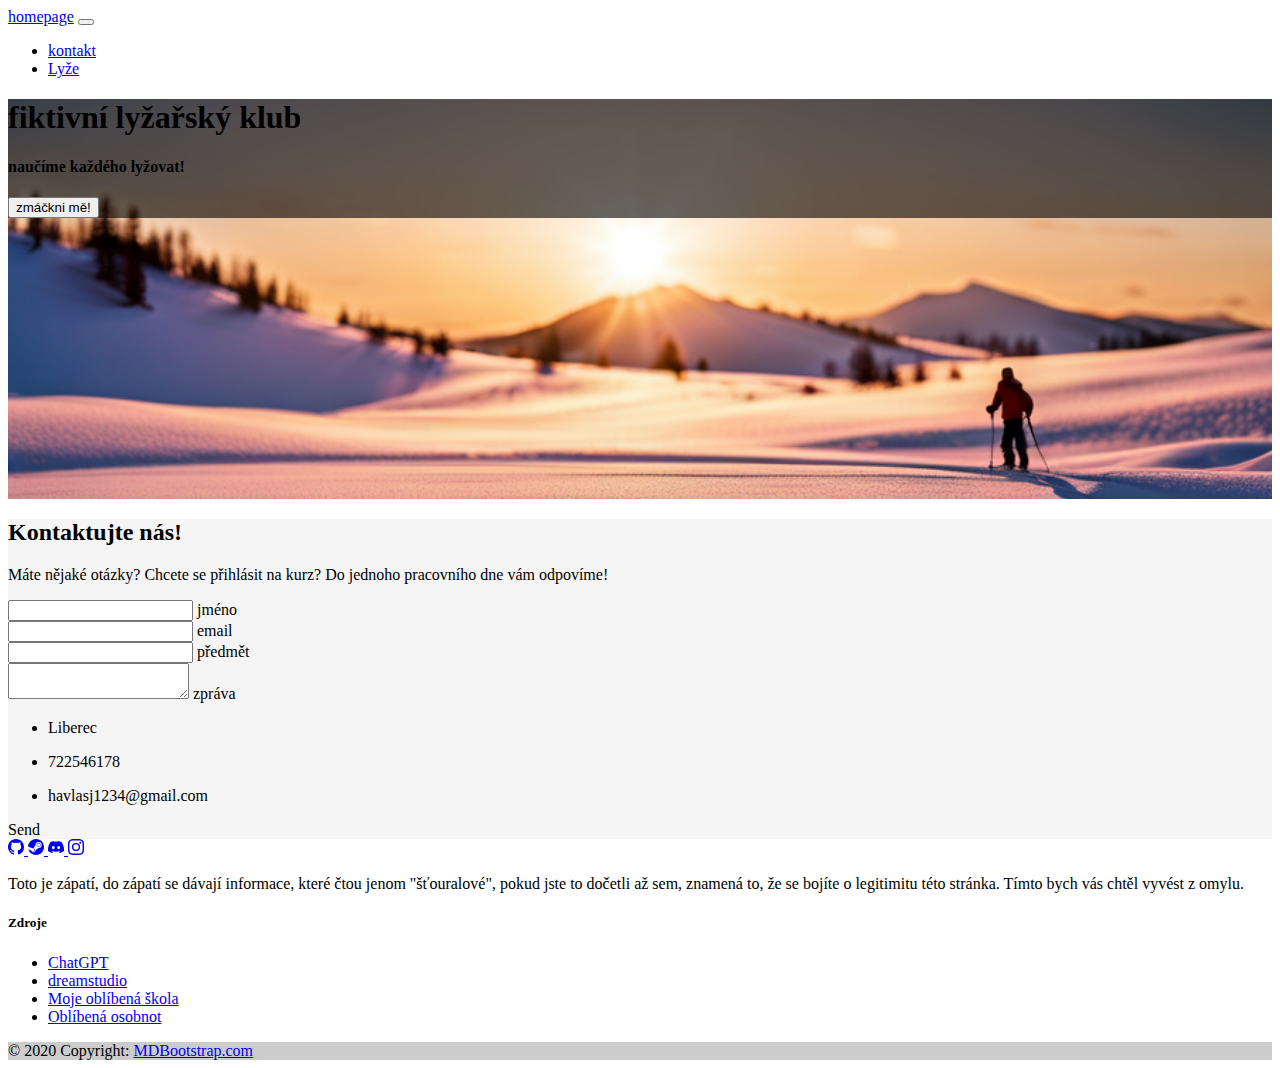
<file: sekundarnistranka.html>
<!DOCTYPE html>
<html lang="en">

<head>

  <meta charset="UTF-8">
  <meta http-equiv="X-UA-Compatible" content="IE=edge">
  <meta name="viewport" content="width=device-width, initial-scale=1.0">
  <title>kontakt</title>
  <link href="https://cdn.jsdelivr.net/npm/bootstrap@5.2.3/dist/css/bootstrap.min.css" rel="stylesheet"
    integrity="sha384-rbsA2VBKQhggwzxH7pPCaAqO46MgnOM80zW1RWuH61DGLwZJEdK2Kadq2F9CUG65" crossorigin="anonymous">
  <script src="kontak.js"></script>
  <link rel="stylesheet" href="./style.css">   
</head>

<body>
  <audio src="./assets/music/franceso.mp3" id="myAudio"></audio>
  <!-- bootstrap link -->
  <script src="https://cdn.jsdelivr.net/npm/bootstrap@5.2.3/dist/js/bootstrap.bundle.min.js"
    integrity="sha384-kenU1KFdBIe4zVF0s0G1M5b4hcpxyD9F7jL+jjXkk+Q2h455rYXK/7HAuoJl+0I4" crossorigin="anonymous">
  </script>


  <!-- navbar -->
  <nav class="navbar navbar-expand-lg bg-body-tertiary navbar-dark bg-dark">
    <div class="container-fluid ps-5">
      <a class="navbar-brand text-light" href="index.html">homepage</a>
      <button class="navbar-toggler  " type="button" data-bs-toggle="collapse" data-bs-target="#navbarNavDropdown"
        aria-controls="navbarNavDropdown" aria-expanded="false" aria-label="Toggle navigation">
        <span class="navbar-toggler-icon text-white"></span>
      </button>
      <div class="collapse navbar-collapse " id="navbarNavDropdown">
        <ul class="navbar-nav">
          <li class="nav-item">
            <a class="nav-link active text-secondary text-light" aria-current="page"
              href="./sekundarnistranka.html">kontakt</a>
          </li>
          <li class="nav-item">
            <a class="nav-link active text-light" aria-current="page" href="./dalsistarnka.html">Lyže</a>
          </li>
    
        </ul>
      </div>
    </div>
  </nav>



  <header>


    <div class="p-5 text-center bg-image mb-5" style="
      background-image: url('./assets/images/niceski.png');
      height: 400px;
      
    ">
      
        <div class="mask" style="background-color: rgba(0, 0, 0, 0.6);">
          
            <div class="d-flex justify-content-center align-items-center h-100">
                <div class="text-white">
                  

                  <div class="container py-3">
                    <h1 class="mb-3">fiktivní lyžařský klub</h1>
                    <h4 class="mb-3">naučíme každého lyžovat!</h4>
                    
                    <button class="btn btn-outline-light" onClick="playMyAudio()">zmáčkni mě!</button>
                  </div>
                    
                </div>
            </div>
          
        </div>
    </div>

</header>




  <!--Section: Contact v.2-->
  <div class="container-fluid shadow border" style="background-color:whitesmoke;">
    <div class="container justify-content-center ">
      <section>

        <!--Section heading-->
        <h2 class="h1-responsive font-weight-bold text-center my-4">Kontaktujte nás!</h2>
        <!--Section description-->
        <p class="text-center w-responsive mx-auto mb-5"> Máte nějaké otázky? Chcete se přihlásit na kurz? Do jednoho pracovního dne vám odpovíme!</p>

        <div class="row">

          <!--Grid column-->
          <div class="col-md-9 mb-md-0 mb-5">
            <form id="contact-form" name="contact-form" action="mail.php" method="POST">

              <!--Grid row-->
              <div class="row">

                <!--Grid column-->
                <div class="col-md-6">
                  <div class="md-form mb-0">
                    <input type="text" id="name" name="name" class="form-control">
                    <label for="name" class="">jméno</label>
                  </div>
                </div>
                <!--Grid column-->

                <!--Grid column-->
                <div class="col-md-6">
                  <div class="md-form mb-0">
                    <input type="text" id="email" name="email" class="form-control">
                    <label for="email" class="">email</label>
                  </div>
                </div>
                <!--Grid column-->

              </div>
              <!--Grid row-->

              <!--Grid row-->
              <div class="row">
                <div class="col-md-12">
                  <div class="md-form mb-0">
                    <input type="text" id="subject" name="subject" class="form-control">
                    <label for="subject" class="">předmět</label>
                  </div>
                </div>
              </div>
              <!--Grid row-->

              <!--Grid row-->
              <div class="row">

                <!--Grid column-->
                <div class="col-md-12">

                  <div class="md-form">
                    <textarea  id="message" name="message" rows="2"
                      class="form-control md-textarea"></textarea>
                    <label for="message">zpráva</label>
                  </div>

                </div>
              </div>
              <!--Grid row-->

            </form>

            
            
          </div>
          <!--Grid column-->

          <!--Grid column-->
          <div class="col-md-3 text-center">
            <ul class="list-unstyled mb-0">

              <li>
                <div class="mb-5">
                  <i class="fas fa-map-marker-alt fa-2x"></i>
                  <p>Liberec</p>
                </div>
              </li>

              <li>
                <div class="mb-5">
                  <i class="fas fa-phone mt-4 fa-2x"></i>
                  <p>722546178</p>
                </div>
              </li>

              <li>
                <div>
                  <i class="fas fa-envelope mt-4 fa-2x "></i>
                  <p>havlasj1234@gmail.com</p>
                </div>
              </li>
            </ul>
          </div>
          <!--Grid column-->


          <div class="text-center text-md-left justify-content-center pb-5 pt-3">
            <a class="btn btn-primary" onclick=ulozeni()>Send</a>
          
          
          </div>



        </div>

      </section>
    </div>
</div>
    <!--Section: Contact v.2-->




    <!-- Footer -->
    <footer class="bg-dark text-center text-white">
      <!-- Grid container -->
      <div class="container-fluid pt-5">
        <!-- Section: Social media -->
        <section class="mb-4">



          <!-- git -->
          <a class="btn btn-outline-light btn-floating m-1" href="https://github.com/Kvalitnipreclik" role="button">
            <svg xmlns="http://www.w3.org/2000/svg" width="16" height="16" fill="currentColor" class="bi bi-github"
              viewBox="0 0 16 16">
              <path
                d="M8 0C3.58 0 0 3.58 0 8c0 3.54 2.29 6.53 5.47 7.59.4.07.55-.17.55-.38 0-.19-.01-.82-.01-1.49-2.01.37-2.53-.49-2.69-.94-.09-.23-.48-.94-.82-1.13-.28-.15-.68-.52-.01-.53.63-.01 1.08.58 1.23.82.72 1.21 1.87.87 2.33.66.07-.52.28-.87.51-1.07-1.78-.2-3.64-.89-3.64-3.95 0-.87.31-1.59.82-2.15-.08-.2-.36-1.02.08-2.12 0 0 .67-.21 2.2.82.64-.18 1.32-.27 2-.27.68 0 1.36.09 2 .27 1.53-1.04 2.2-.82 2.2-.82.44 1.1.16 1.92.08 2.12.51.56.82 1.27.82 2.15 0 3.07-1.87 3.75-3.65 3.95.29.25.54.73.54 1.48 0 1.07-.01 1.93-.01 2.2 0 .21.15.46.55.38A8.012 8.012 0 0 0 16 8c0-4.42-3.58-8-8-8z" />
            </svg>
          </a>

          <!-- steam -->
          <a class="btn btn-outline-light btn-floating m-1" href="https://steamcommunity.com/profiles/76561198366047473"
            role="button">
            <svg xmlns="http://www.w3.org/2000/svg" width="16" height="16" fill="currentColor" class="bi bi-steam"
              viewBox="0 0 16 16">
              <path
                d="M.329 10.333A8.01 8.01 0 0 0 7.99 16C12.414 16 16 12.418 16 8s-3.586-8-8.009-8A8.006 8.006 0 0 0 0 7.468l.003.006 4.304 1.769A2.198 2.198 0 0 1 5.62 8.88l1.96-2.844-.001-.04a3.046 3.046 0 0 1 3.042-3.043 3.046 3.046 0 0 1 3.042 3.043 3.047 3.047 0 0 1-3.111 3.044l-2.804 2a2.223 2.223 0 0 1-3.075 2.11 2.217 2.217 0 0 1-1.312-1.568L.33 10.333Z" />
              <path
                d="M4.868 12.683a1.715 1.715 0 0 0 1.318-3.165 1.705 1.705 0 0 0-1.263-.02l1.023.424a1.261 1.261 0 1 1-.97 2.33l-.99-.41a1.7 1.7 0 0 0 .882.84Zm3.726-6.687a2.03 2.03 0 0 0 2.027 2.029 2.03 2.03 0 0 0 2.027-2.029 2.03 2.03 0 0 0-2.027-2.027 2.03 2.03 0 0 0-2.027 2.027Zm2.03-1.527a1.524 1.524 0 1 1-.002 3.048 1.524 1.524 0 0 1 .002-3.048Z" />
            </svg>
          </a>



          <!-- dis -->
          <a class="btn btn-outline-light btn-floating m-1" href="https://discord.gg/RTRDpWV35J" role="button">
            <svg xmlns="http://www.w3.org/2000/svg" width="16" height="16" fill="currentColor" class="bi bi-discord"
              viewBox="0 0 16 16">
              <path
                d="M13.545 2.907a13.227 13.227 0 0 0-3.257-1.011.05.05 0 0 0-.052.025c-.141.25-.297.577-.406.833a12.19 12.19 0 0 0-3.658 0 8.258 8.258 0 0 0-.412-.833.051.051 0 0 0-.052-.025c-1.125.194-2.22.534-3.257 1.011a.041.041 0 0 0-.021.018C.356 6.024-.213 9.047.066 12.032c.001.014.01.028.021.037a13.276 13.276 0 0 0 3.995 2.02.05.05 0 0 0 .056-.019c.308-.42.582-.863.818-1.329a.05.05 0 0 0-.01-.059.051.051 0 0 0-.018-.011 8.875 8.875 0 0 1-1.248-.595.05.05 0 0 1-.02-.066.051.051 0 0 1 .015-.019c.084-.063.168-.129.248-.195a.05.05 0 0 1 .051-.007c2.619 1.196 5.454 1.196 8.041 0a.052.052 0 0 1 .053.007c.08.066.164.132.248.195a.051.051 0 0 1-.004.085 8.254 8.254 0 0 1-1.249.594.05.05 0 0 0-.03.03.052.052 0 0 0 .003.041c.24.465.515.909.817 1.329a.05.05 0 0 0 .056.019 13.235 13.235 0 0 0 4.001-2.02.049.049 0 0 0 .021-.037c.334-3.451-.559-6.449-2.366-9.106a.034.034 0 0 0-.02-.019Zm-8.198 7.307c-.789 0-1.438-.724-1.438-1.612 0-.889.637-1.613 1.438-1.613.807 0 1.45.73 1.438 1.613 0 .888-.637 1.612-1.438 1.612Zm5.316 0c-.788 0-1.438-.724-1.438-1.612 0-.889.637-1.613 1.438-1.613.807 0 1.451.73 1.438 1.613 0 .888-.631 1.612-1.438 1.612Z" />
            </svg>
          </a>

          <!-- ig -->
          <a class="btn btn-outline-light btn-floating m-1" href="https://www.instagram.com/kouzelna_skolka____/"
            role="button">
            <svg xmlns="http://www.w3.org/2000/svg" width="16" height="16" fill="currentColor" class="bi bi-instagram"
              viewBox="0 0 16 16">
              <path
                d="M8 0C5.829 0 5.556.01 4.703.048 3.85.088 3.269.222 2.76.42a3.917 3.917 0 0 0-1.417.923A3.927 3.927 0 0 0 .42 2.76C.222 3.268.087 3.85.048 4.7.01 5.555 0 5.827 0 8.001c0 2.172.01 2.444.048 3.297.04.852.174 1.433.372 1.942.205.526.478.972.923 1.417.444.445.89.719 1.416.923.51.198 1.09.333 1.942.372C5.555 15.99 5.827 16 8 16s2.444-.01 3.298-.048c.851-.04 1.434-.174 1.943-.372a3.916 3.916 0 0 0 1.416-.923c.445-.445.718-.891.923-1.417.197-.509.332-1.09.372-1.942C15.99 10.445 16 10.173 16 8s-.01-2.445-.048-3.299c-.04-.851-.175-1.433-.372-1.941a3.926 3.926 0 0 0-.923-1.417A3.911 3.911 0 0 0 13.24.42c-.51-.198-1.092-.333-1.943-.372C10.443.01 10.172 0 7.998 0h.003zm-.717 1.442h.718c2.136 0 2.389.007 3.232.046.78.035 1.204.166 1.486.275.373.145.64.319.92.599.28.28.453.546.598.92.11.281.24.705.275 1.485.039.843.047 1.096.047 3.231s-.008 2.389-.047 3.232c-.035.78-.166 1.203-.275 1.485a2.47 2.47 0 0 1-.599.919c-.28.28-.546.453-.92.598-.28.11-.704.24-1.485.276-.843.038-1.096.047-3.232.047s-2.39-.009-3.233-.047c-.78-.036-1.203-.166-1.485-.276a2.478 2.478 0 0 1-.92-.598 2.48 2.48 0 0 1-.6-.92c-.109-.281-.24-.705-.275-1.485-.038-.843-.046-1.096-.046-3.233 0-2.136.008-2.388.046-3.231.036-.78.166-1.204.276-1.486.145-.373.319-.64.599-.92.28-.28.546-.453.92-.598.282-.11.705-.24 1.485-.276.738-.034 1.024-.044 2.515-.045v.002zm4.988 1.328a.96.96 0 1 0 0 1.92.96.96 0 0 0 0-1.92zm-4.27 1.122a4.109 4.109 0 1 0 0 8.217 4.109 4.109 0 0 0 0-8.217zm0 1.441a2.667 2.667 0 1 1 0 5.334 2.667 2.667 0 0 1 0-5.334z" />
            </svg>
          </a>
        </section>
        <!-- Section: Social media -->

        <!-- Section: Form -->





        <!-- Section: Form -->

        <!-- Section: Text -->
        <section class="mb-4">
          <p>
            Toto je zápatí, do zápatí se dávají informace, které čtou jenom "šťouralové", pokud jste to dočetli až sem,
            znamená to, že se bojíte o legitimitu této stránka. Tímto bych vás chtěl vyvést z omylu.
          </p>
        </section>
        <!-- Section: Text -->

        <!-- Section: Links -->
        <section class="">
          <!--Grid row-->
          <div class="row">
            <!--Grid column-->
            <div class=" mb-4 mb-md-0">
              <h5 class="text-uppercase">Zdroje</h5>

              <ul class="list-unstyled pb-0">
                <li>
                  <a href="https://openai.com/blog/chatgpt" class="text-white">ChatGPT</a>
                </li>
                <li>
                  <a href="https://beta.dreamstudio.ai/generate" class="text-white">dreamstudio</a>
                </li>
                <li>
                  <a href="https://pslib.cz/" class="text-white">Moje oblíbená škola</a>
                </li>
                <li>
                  <a href="https://github.com/MichalStehlik" class="text-white">Oblíbená osobnot</a>
                </li>
              </ul>
            </div>
            <!--Grid column-->


            <!--Grid column-->
          </div>
          <!--Grid row-->
        </section>
        <!-- Section: Links -->
      </div>
      <!-- Grid container -->

      <!-- Copyright -->
      <div class="text-center p-3" style="background-color: rgba(0, 0, 0, 0.2);">
        © 2020 Copyright:
        <a class="text-white" href="https://mdbootstrap.com/">MDBootstrap.com</a>
      </div>
      <!-- Copyright -->
    </footer>
    <!-- Footer -->
  </body>
</file>
<file: style.css>
.p-5.text-center.bg-image {
    background-position: center;
      background-size: cover;
      height: 400px;
  }
</file>
